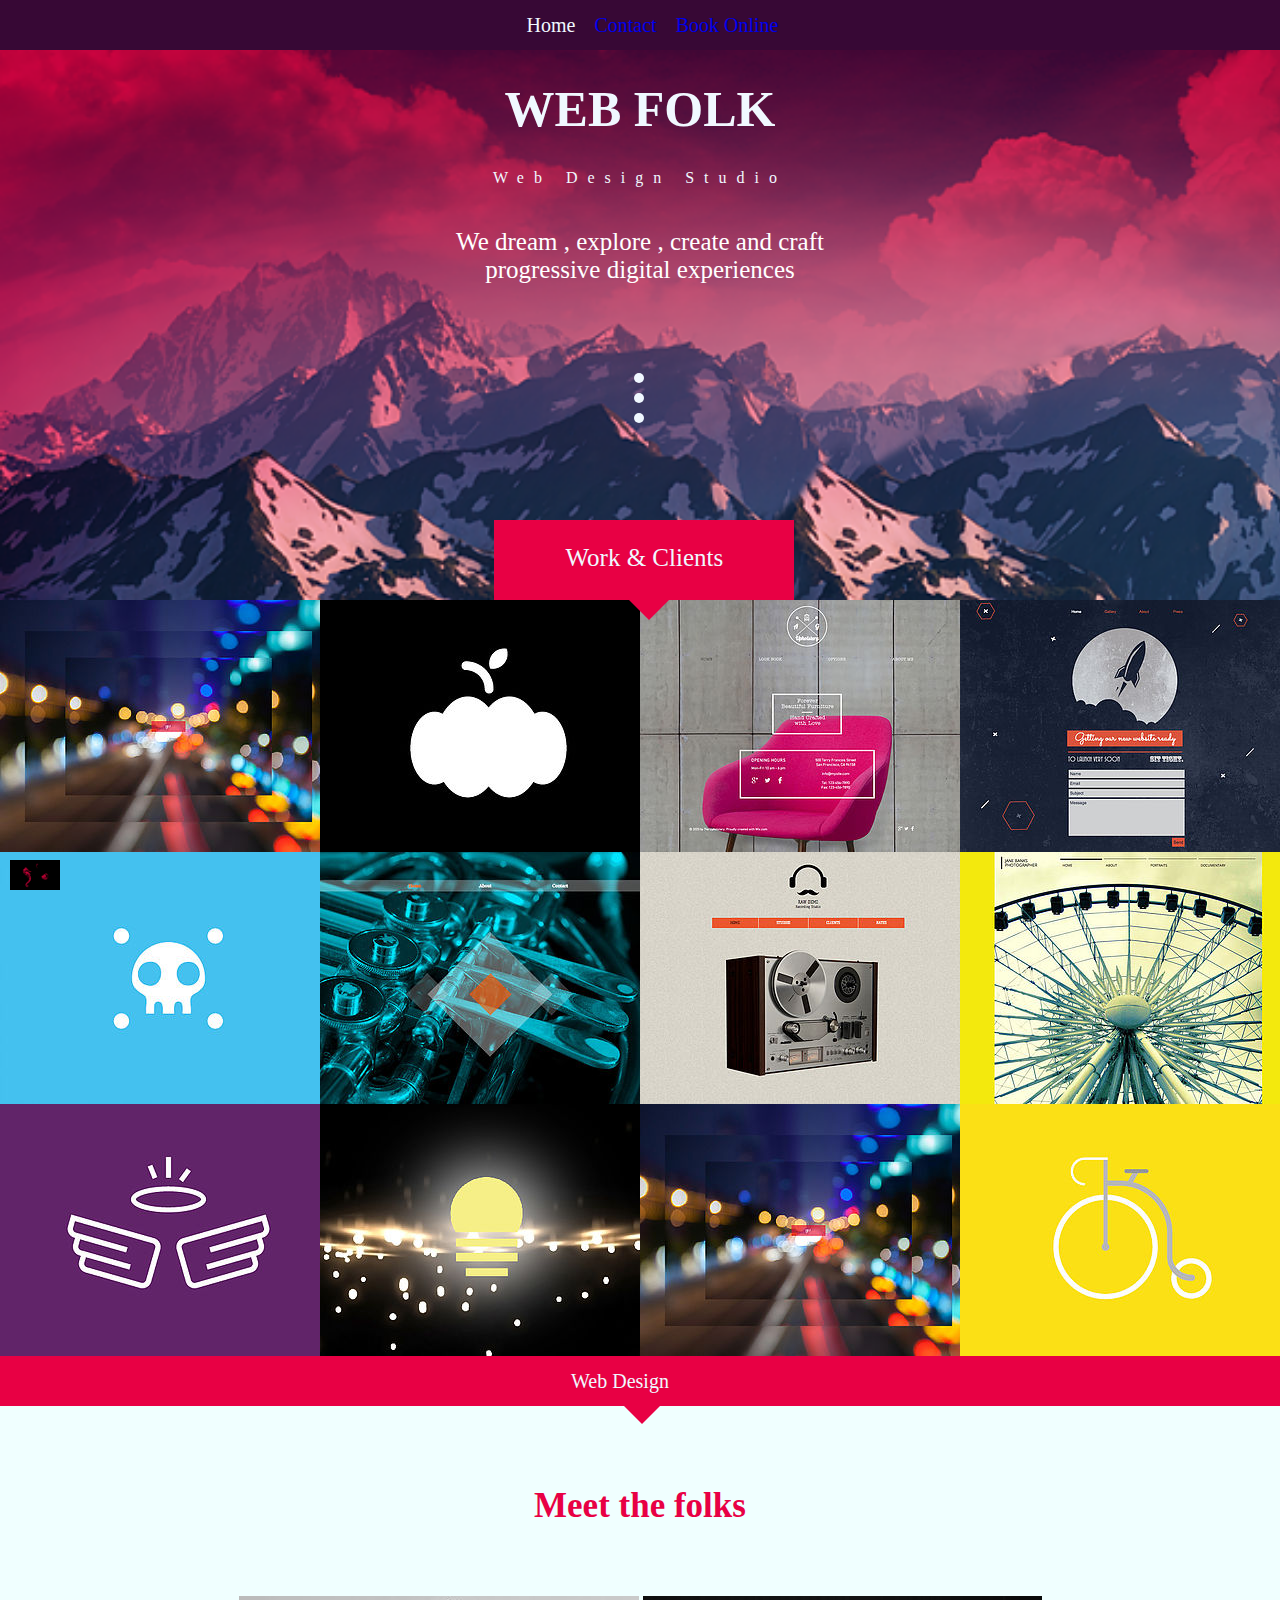
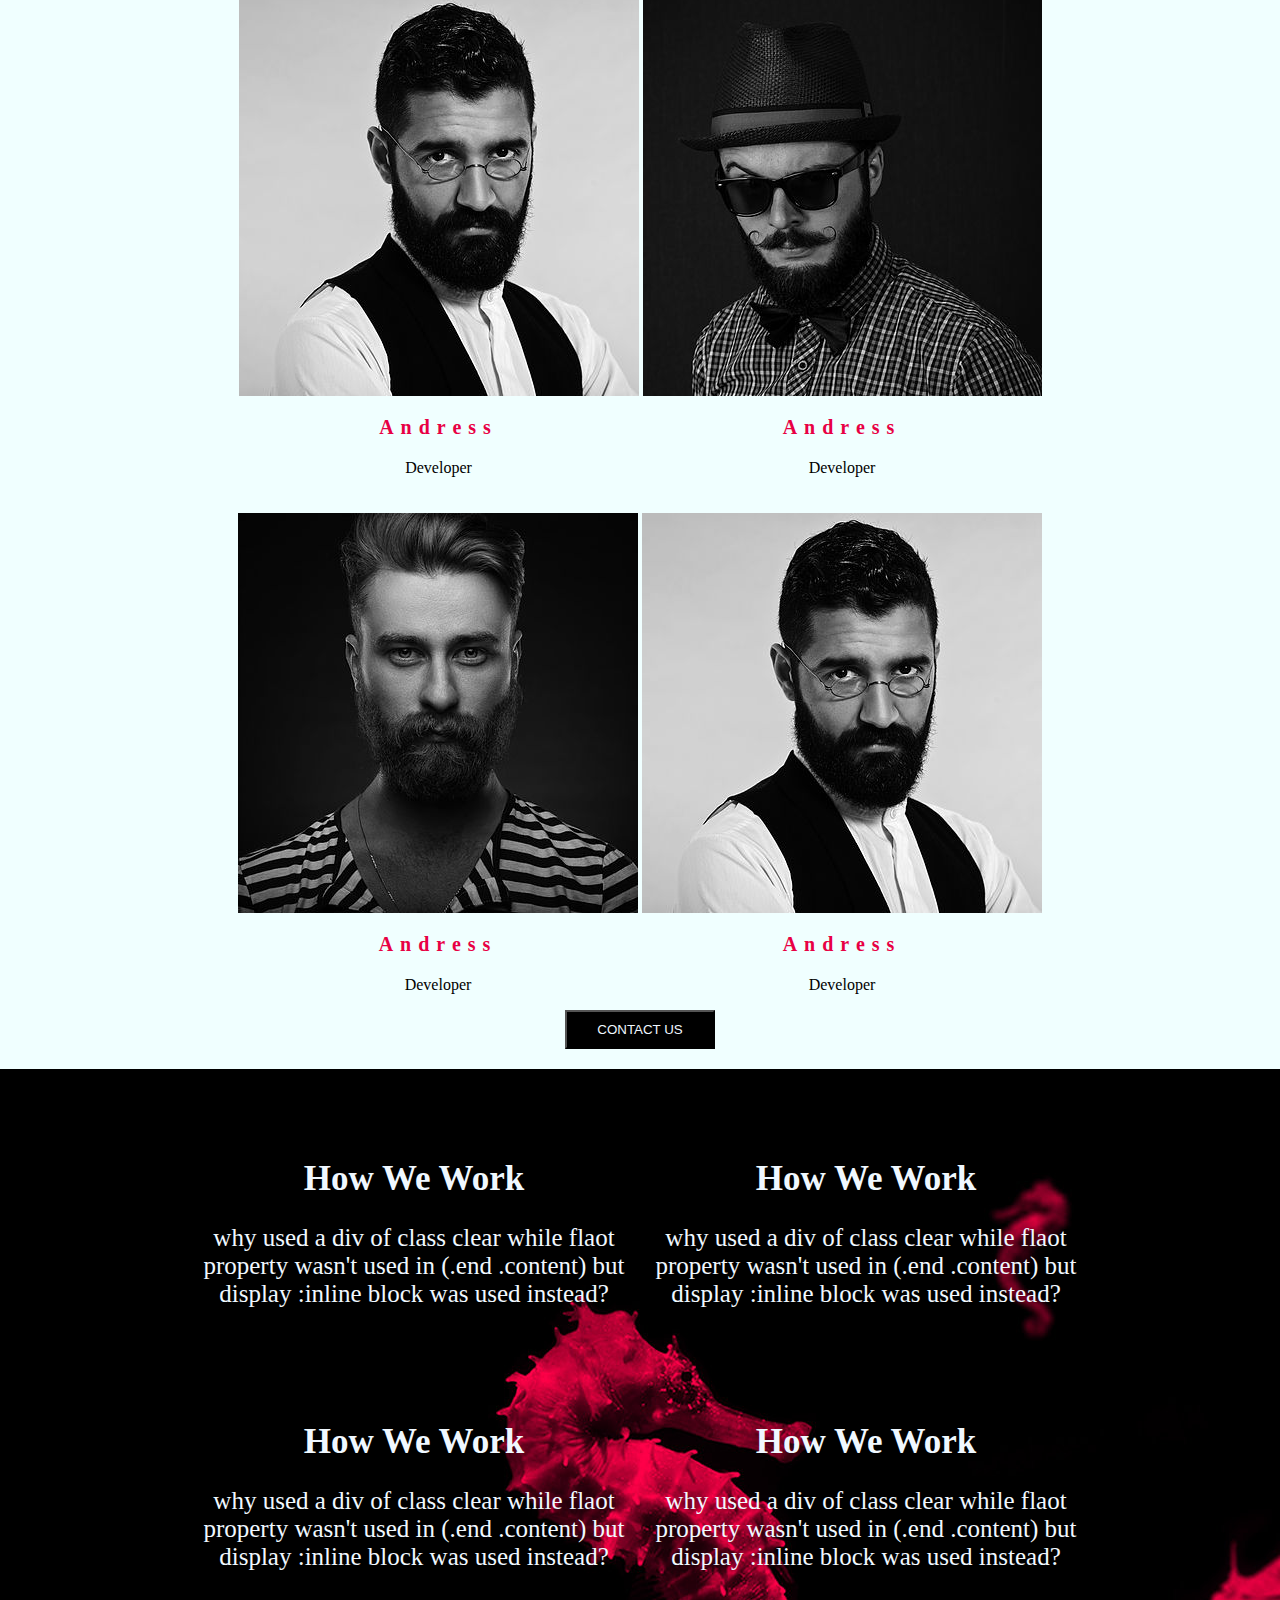
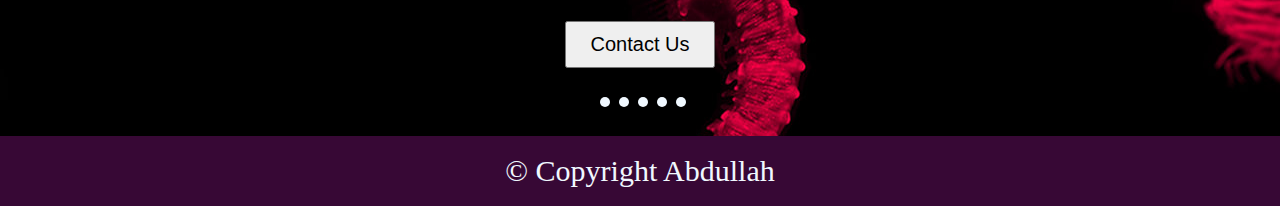
<file: index.html>
<!--بسم الله الرحمن الرحيم -->
<!  DOCTYPE html>
<html>
    <head>
        <meta charset="utf-8">
        <link rel="stylesheet"  href="../css/style.css">
        <link rel="shortcut icon" type="image/png" href="../Images/6114a49faff864ce7880c9ae52607f3e.ico/icon-192x192.png">
    </head>

    <body>
                     <!--Start narbar-->
        <div class="navbar" id="top">
            <ul>
                <li><a href="index.html" class="active">Home</a></li>
                <li><a href="contact.html">Contact</a></li>
                <li><a href="book.html">Book Online</a></li>
            </ul>
        
        </div>
    
                     <!--end narbar-->
                     <!--start webFolk-->
        <div class="web">
            <div class="folk">
                <h2>WEB FOLK</h2>
                <p>Web Design Studio</p>
            </div>
            <div class="dream">
                <p>We dream , explore , create and craft<br>progressive digital experiences</p>
            </div>
            <div class="bollet">
                <span></span>
                <span></span>
                <span></span>
            </div>
            <div class="workClient">
                <p>Work & Clients</p>
            </div>
        </div>
                     <!--end webFolk-->
                     <!--start image-->
        <div class="image">
            <div class="img i_1">
                <div class="over"></div>
            </div>
            <div class="img i_2">
                <div class="over"></div>
            </div>
            <div class="img i_3">
                <div class="over"></div>
            </div>
            <div class="img i_4">
                <div class="over"></div>
            </div>
            <div class="img i_5">
                <div class="over"></div>
            </div>
            <div class="img i_6">
                <div class="over"></div>
            </div>
            <div class="img i_7">
                <div class="over"></div>
            </div>
            <div class="img i_8">
                <div class="over"></div>
            </div>
            <div class="img i_9">
                <div class="over"></div>
            </div>
            <div class="img i_10">
                <div class="over"></div>
            </div>
            <div class="img i_11">
                <div class="over"></div>
            </div>
            <div class="img i_12">
                <div class="over"></div>
            </div>
        </div>
        <div class="clearfix"></div>
                     <!--end image-->
                     <!--start meet the folk-->
        <div class="meet">
            <div class="head">Web Design</div>
            
            <h2>Meet the folks</h2>
            
            <div class="meet_image">
                <img src="../Images/Person_1.jpg">
                <h3>Andress</h3>
                <p>Developer</p>
            </div>
            <div class="meet_image">
                <img src="../Images/Person_2.jpg">
                <h3>Andress</h3>
                <p>Developer</p>
            </div>
            <br>
            <div class="meet_image">
                <img src="../Images/Person_3.jpg">
                <h3>Andress</h3>
                <p>Developer</p>
            </div>
            <div class="meet_image">
                <img src="../Images/Person_1.jpg">
                <h3>Andress</h3>
                <p>Developer</p>
            </div>
           <div class="clearfix"></div>    <!-- note if you delet this-->
            <button>CONTACT US</button>
        </div>
                     <!--End meet the folk-->
                     <!--start work-->
        <div class="work">
            <div class="we">
                <h3>How We Work</h3>
                <p>why used a div of class clear while flaot property wasn't used in  (.end .content) but display :inline block was used instead?</p>
            </div>
            <div class="we">
                <h3>How We Work</h3>
                <p>why used a div of class clear while flaot property wasn't used in  (.end .content) but display :inline block was used instead?</p>
            </div>
            <br>
            <div class="we">
                <h3>How We Work</h3>
                <p>why used a div of class clear while flaot property wasn't used in  (.end .content) but display :inline block was used instead?</p>
            </div>
            <div class="we">
                <h3>How We Work</h3>
                <p>why used a div of class clear while flaot property wasn't used in  (.end .content) but display :inline block was used instead?</p>
            </div>
            <div class="clearfix"></div>
            <button>Contact Us</button>
            
            <div class="boll">
                <span></span>
                <span></span>
                <span></span>
                <span></span>
                <span></span>
            </div>
        </div>
       
                     <!--End work-->
                     <!--satrt footer-->
        <div class="footer">
           &copy; Copyright Abdullah
        </div>
                     <!--End footer-->
        
        <div class="back">
            <a href="#top">
                <img width="50px" height="30px" src="../Images/Cover_2.jpg">
            </a>
        </div>
        
    
    </body>
</html>
</file>
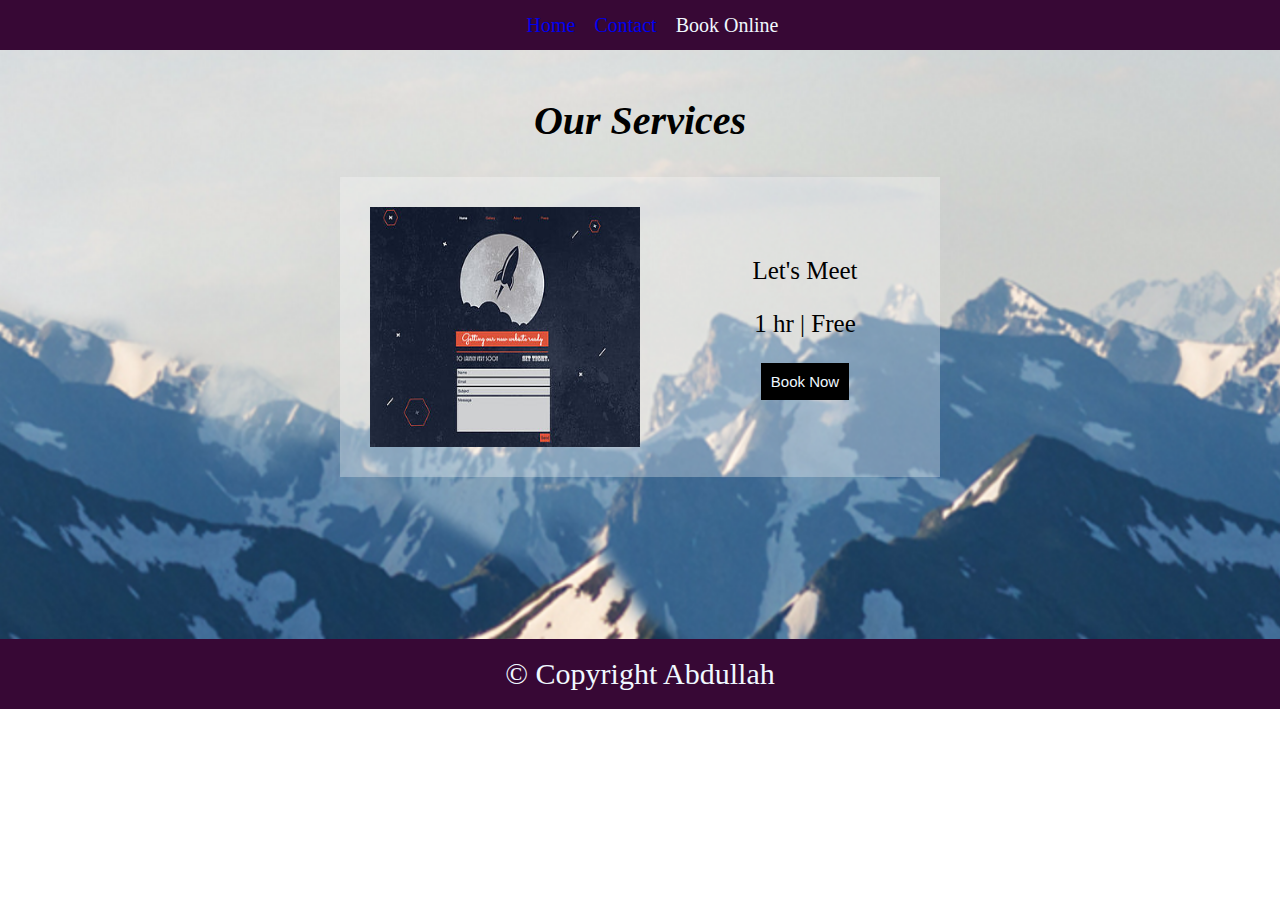
<file: book.html>
<!--بسم الله الرحمن الرحيم -->
<!  DOCTYPE html>
<html>
    <head>
        <meta charset="utf-8">
        <link rel="stylesheet"  href="../css/style.css">
        <link rel="shortcut icon" type="image/png" href="../Images/6114a49faff864ce7880c9ae52607f3e.ico/icon-192x192.png">
    </head>

    <body>
                     <!--Start narbar-->
        <div class="navbar">
            <ul>
                <li><a href="index.html" >Home</a></li>
                <li><a href="contact.html">Contact</a></li>
                <li><a class="active" href="book.html">Book Online</a></li>
            </ul>
        
        </div>
    
                     <!--end narbar-->
        <div class="contact">
            <h2>Our Services</h2>
            <div class="cover">
                <div class="img">
                    <img src="../Images/image_4.jpg">
                </div>
                <div class="free">
                    <p>Let's Meet</p>
                    <p>1 hr | Free</p>
                    <button>Book Now</button>
                </div>
            </div>
        </div>  
                     <!--satrt footer-->
        <div class="footer">
           &copy; Copyright Abdullah
        </div>
                     <!--End footer-->
        
        
        
    
    </body>
</html>
</file>
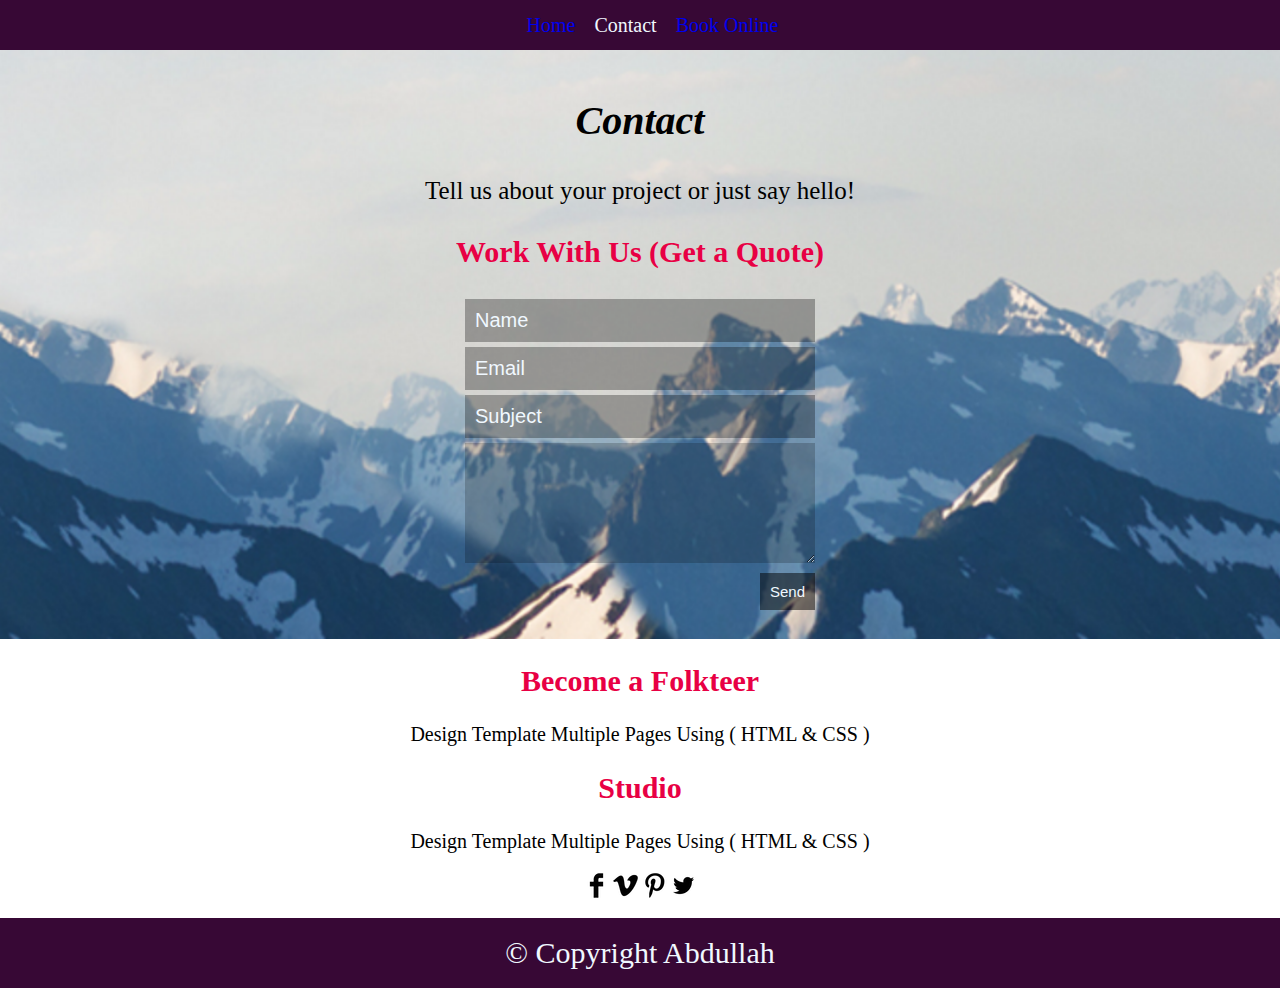
<file: contact.html>
<!  DOCTYPE html>
<html>
    <head>
        <meta charset="utf-8">
        <link rel="stylesheet"  href="../css/style.css">
        <link rel="shortcut icon" type="image/png" href="../Images/6114a49faff864ce7880c9ae52607f3e.ico/icon-192x192.png">
    </head>

    <body>
<!--********************* Start narbar ******************-->
        <div class="navbar">
            <ul>
                <li><a href="index.html" >Home</a></li>
                <li><a class="active" href="contact.html">Contact</a></li>
                <li><a href="book.html">Book Online</a></li>
            </ul>
        
        </div>
    
<!--******************** end narbar *********************-->
<!--****************** start contact ********************-->
        <div class="contact">
            <h2>Contact</h2>
            <p>Tell us about your project or just say hello!</p>
            <h3>Work With Us (Get a Quote)</h3>
            <form>
                <input type="text" placeholder="Name" style="text-transform: capitalize" >
                <input type="text" placeholder="Email">
                <input type="text" placeholder="Subject">
                <textarea type="text" placeholder="Message">
                </textarea>
                <input type="submit" rows="10" cols="50"  value="Send" style="cursor: pointer">
            </form>
        </div>
        <div class="folkteer">
            <h2>Become a Folkteer</h2>
            <p>Design Template Multiple Pages Using ( HTML & CSS )</p>
            <h2>Studio</h2>
            <p>Design Template Multiple Pages Using ( HTML & CSS )</p>
            <ul>
                <li><a href=""><img src="../Images/img_1.png"></a></li>
                <li><a href=""><img src="../Images/img_2.png"></a></li>
                <li><a href=""><img src="../Images/img_3.png"></a></li>
                <li><a href=""><img src="../Images/img_4.png"></a></li>
            </ul>
        </div>
        
<!--****************** end contact *********************-->
                       <!--satrt footer-->
        <div class="footer">
           &copy; Copyright Abdullah
        </div>
                     <!--End footer-->
        
    </body>
</html>
</file>
<file: css/style.css>
/*بسم الله الرحمن الرحيم */
body{
    margin: 0;
    padding: 0;
    position: relative;
}

                      /*navbar*/
.navbar{
    width: 100%;
    height: 50px;
    background-color: #370835;
    color: #76184E;
    position:fixed;
    z-index: 99;
    
}
.navbar ul{
    list-style-type: none;
    text-align: center;
    line-height: 50px;
    margin: 0;
    
}
.navbar ul li {
    display: inline;
    margin-right: 15px;
    font-size: 20px
    
}
.navbar ul li a{
    text-decoration: none;
}
.navbar ul li .active{
    color: aliceblue;
}

                    /*navbar ending*/
                    /*start webFolk*/
.web{
    width:100%;
    height: 600px;
    text-align: center;
    background-image: url(../Images/cover.png);
    background-size: cover;
    position: relative;
}
.web .folk{
    padding-top: 80px;
    color:aliceblue;
        

}

.web .folk h2{
    padding: 0;
    margin: 0;
    font-size: 50px;
    
}
.web .folk p{
    padding-top: 15px; 
    letter-spacing: 10px
}
.web .dream {
    padding: 25px 0;
    
}
.web .dream p {
    margin: 0;
    font-size: 25px;
    color: #fff;   
}
.web .workClient{
    height: 80px;
    position: absolute;
    bottom: 0;
    font-size: 25px;
    line-height: 26px;
    left: 38.62%;
    background-color:#E80044;
    color:aliceblue;
    width: 300px;
}
.web .workClient:after{
    content: "";
    position: relative;
    border-top: 20px solid #E80044;
    border-right: 20px solid transparent;
    border-left: 20px solid transparent;
    top: 25px;
    left: 5px;
    
}
.web .bollet{
    margin-top: 5%;
    margin-left: 49.5%;
}
.web .bollet span{
    width: 10px;
    height: 10px;
    display:block;
    border-radius: 50%;
    background-color: aliceblue;
    margin-bottom: 10px;   
}
.web .bollet span:hover{
    background-color:#E80044 ;
    cursor: pointer;
}
                  /*End webFolk*/

                  /*start images*/
.image{
    width: 100%;
}
.image .img {
    width: 25%;
    height: 252px;
    float: left;
    background-image: url(../Images/image_1.jpg);
    
}
.image .img .over{
    width: 100%;
    height: 100%;
    background: rgba(0,0,0,0.5);
    opacity: 0 ;
}
.image .img .over:hover{
    opacity: 1;
}

.image .i_1 {background-image: url(../Images/image_1.jpg)}
.image .i_2 {background-image: url(../Images/image_2.jpg)}
.image .i_3 {background-image: url(../Images/image_3.jpg)}
.image .i_4 {background-image: url(../Images/image_4.jpg)}
.image .i_5 {background-image: url(../Images/image_5.jpg)}
.image .i_6 {background-image: url(../Images/image_6.jpg)}
.image .i_7 {background-image: url(../Images/image_7.jpg)}
.image .i_8 {background-image: url(../Images/image_8.jpg)}
.image .i_9 {background-image: url(../Images/image_9.jpg)}
.image .i_10 {background-image: url(../Images/image_10.jpg)}
.image .i_11{background-image: url(../Images/image_11.jpg)}
.image .i_12{background-image: url(../Images/image_12.jpg)}

.clearfix{clear: both}
                         /* images ending*/


.meet{
    width: 100%;
    height: auto;
    text-align: center;
    position: relative;
    background-color: azure;
}
.meet .head{
    width: 100%;
    height: 50px;
    background-color: #E80044;
    line-height: 50px;
    color: aliceblue;
    font-size: 20px
    
}
.meet .head:after{
    content: "";
    border-top: 20px solid #E80044;
    border-right: 20px solid transparent;
    border-left: 20px solid transparent;
    position: relative;
    left: -47px;
    top: 54px;
}

.meet h2{
    margin:0;
    padding-top: 80px;
    padding-bottom: 50px;
    color:#E80044;  
    font-size: 35px;
}
.meet .meet_image{
    display: inline-block;
    margin-top: 20px;
}
.meet .meet_image h3{
    color: #E80044;
    font-size: 20px;
    letter-spacing: 7px;
    padding: 0;
}
.meet button{
    width: 150px;
    padding: 10px;
    background-color: black;
    color: aliceblue;
    cursor: pointer;
    margin-bottom: 20px;
}

                           /*meet ending*/
                           /*Start work*/
.work{
    width: 100%;
    height: auto;
    background-image: url(../Images/Cover_2.jpg);
    text-align: center;
}
.work .we{
    display: inline-block;
    width: 35%;
    margin-top: 7%;
    
    
}
.work .we h3{
    padding: 0;
    margin: 0;
    font-size: 35px;
    color: aliceblue;
}
.work .we p {
    font-size: 25px;
    color: aliceblue;
    
}
.work button{
    width: 150px;
    padding: 10px;
    ;
    font-size: 20px;
    margin: 25px;
    cursor: pointer;
}
.work .boll{padding-bottom: 25px}
.work .boll span{
    width: 10px;
    height: 10px;
    display: inline-block;
    border-radius: 50%;
    background-color: aliceblue;
    margin-left: 5px;
}
.work .boll span:hover{
    background-color:#E80044 ;
    cursor: pointer;
}
                           /*work ending*/
                           /* start footer*/
.footer{
    width: 100%;
    height: 70px;
    text-align: center;
    font-size: 30px;
    background-color:#370835;
    line-height: 70px;
    color: aliceblue
    
}
                           /* end footer*/
/********************** Contact Page *********************/

.contact{
    width: 100%;
    height: 600px;
    padding-top: 5%;
    background-image: url(../Images/coverPage2.PNG);
    background-size: cover;
    text-align: center;
    padding-bottom: 20px;
    
}
.contact h2{
    font-size: 40px;
    font-style: italic;
}
.contact p{
    font-size: 25px;
}
.contact h3{
    font-size: 30px;
    color: #E80044;
}
.contact form{
    width: 350px;
    height: 400px;
    margin: auto;
    color: aliceblue;
    
    
}
.contact form input[type="text"] ,textarea{
    width: 100%;
    margin-bottom:5px;
    display: block;
    border: 0;
    background: rgba(0,0,0,0.3);
    color: aliceblue;
    padding-left: 5px;
    padding: 10px;
    font-size: 20px;
    
    
}
.contact form input::placeholder{
    color: aliceblue;
}
.contact form textarea{
    width: 100%;
    height: 120px;
    background: rgba(0,0,0,0.2);
}
.contact form input[type=submit]{
    padding: 10px;
    background: rgba(0,0,0,0.5);
    color: aliceblue;
    font-size: 15px;
    float: right;
    margin-top: 5px;
    border: 0;
}

/******************** Folkeer ************************/
.folkteer {
    width: 100%;
    height: auto;
    text-align: center;
    
}
.folkteer h2{
    font-size: 30px;
    color: #E80044;
    
}
.folkteer p {
    font-size: 20px;
} 
.folkteer ul {         /* noooooooooooooote */  
    padding: 0;
}
.folkteer ul li{
    display: inline;
}


/*************** book Online Page *********************/
.contact .cover{
    margin: auto;
    width: 600px;
    height: 300px;
    background-color: rgba(255,255,255,.3)
}
.contact{height:555px}
.contact .cover .img{
    width: 45%;
    float:left;
    margin: 30px;
}
.contact .cover .img img{
    width: 100%;
    height: 80%;
}
.contact .cover .free{
    width: 35%;
    padding-top:25px ;
    float:left;
    margin: 30px;
}
.contact .cover .free button{
    padding: 10px;
    border:0;
    font-size: 15px;
    background-color: #000;
    color: aliceblue;
    cursor: pointer;
}


.back{
    width: 50px;
    height: 30px;
    margin: 0 0 10px 10px;
    
    position:fixed;
    z-index: 999;
    bottom: 0;
}
/* والحمدلله */
</file>
